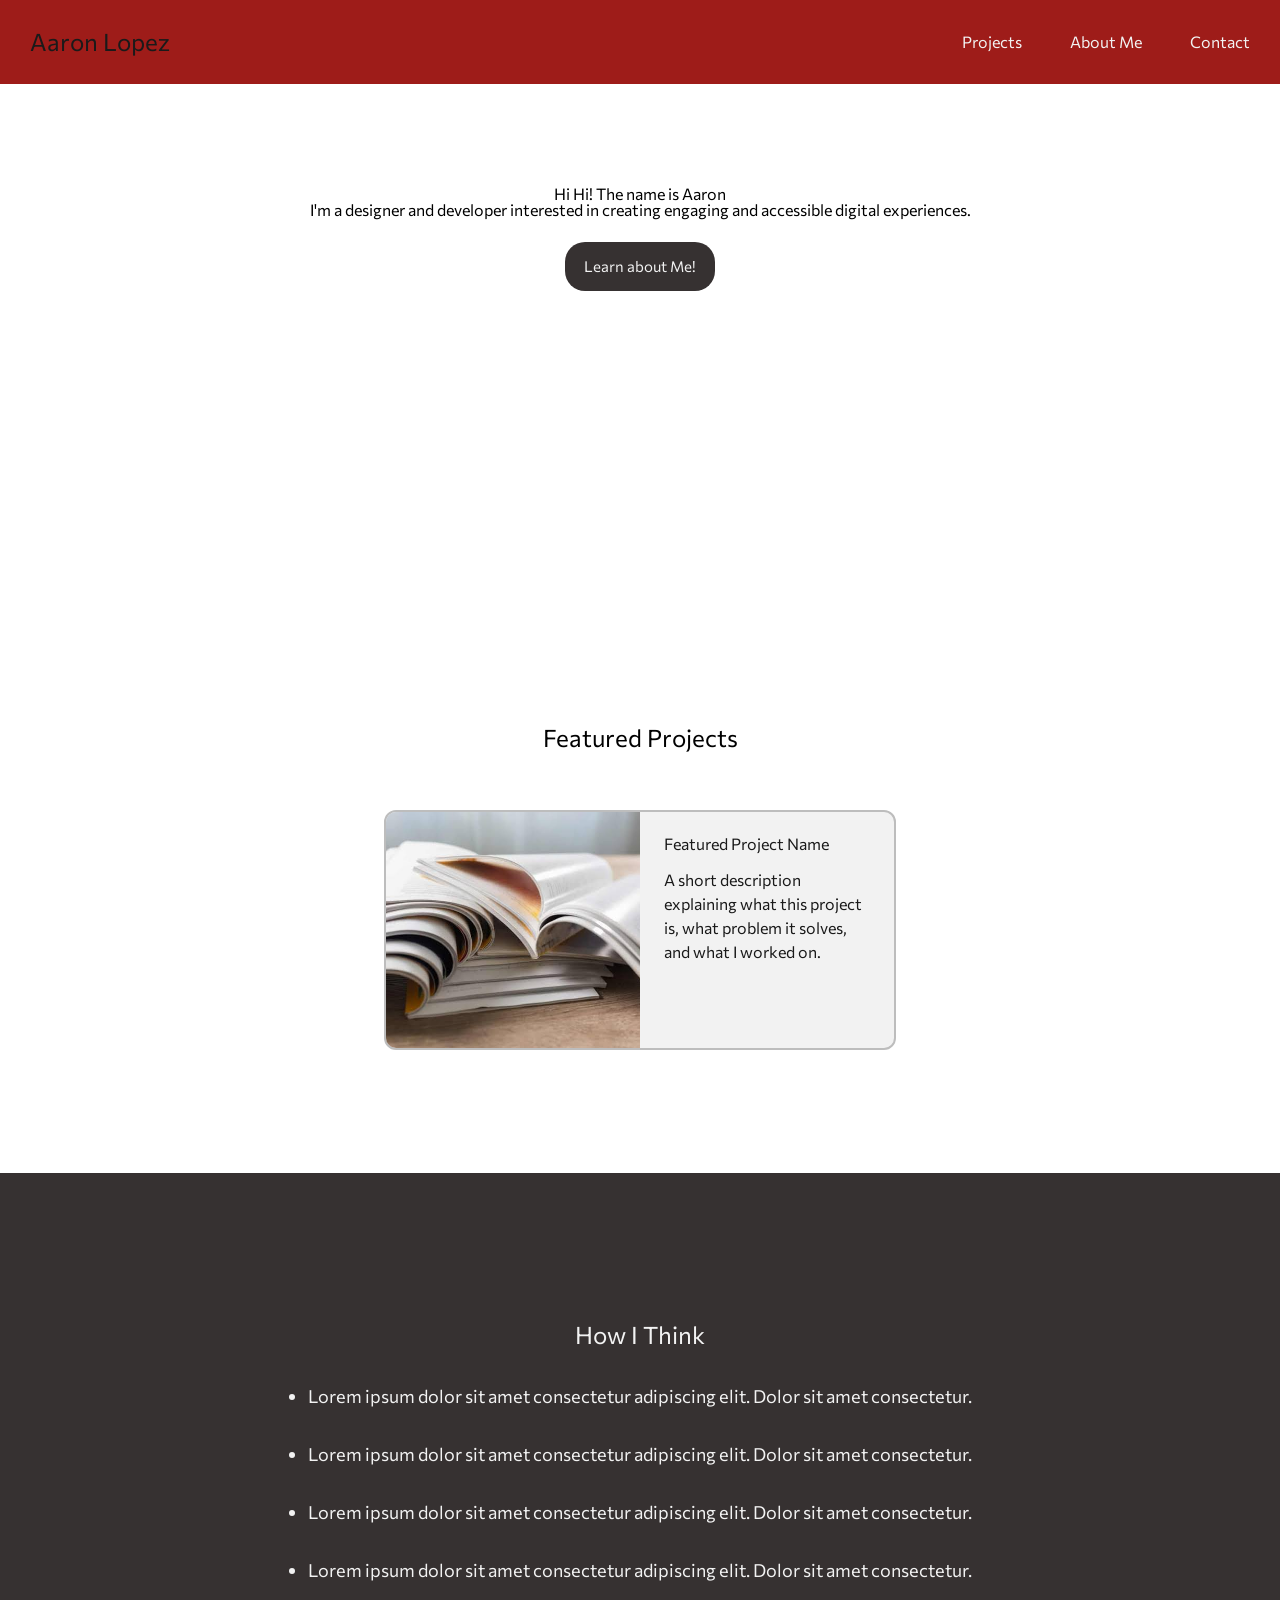
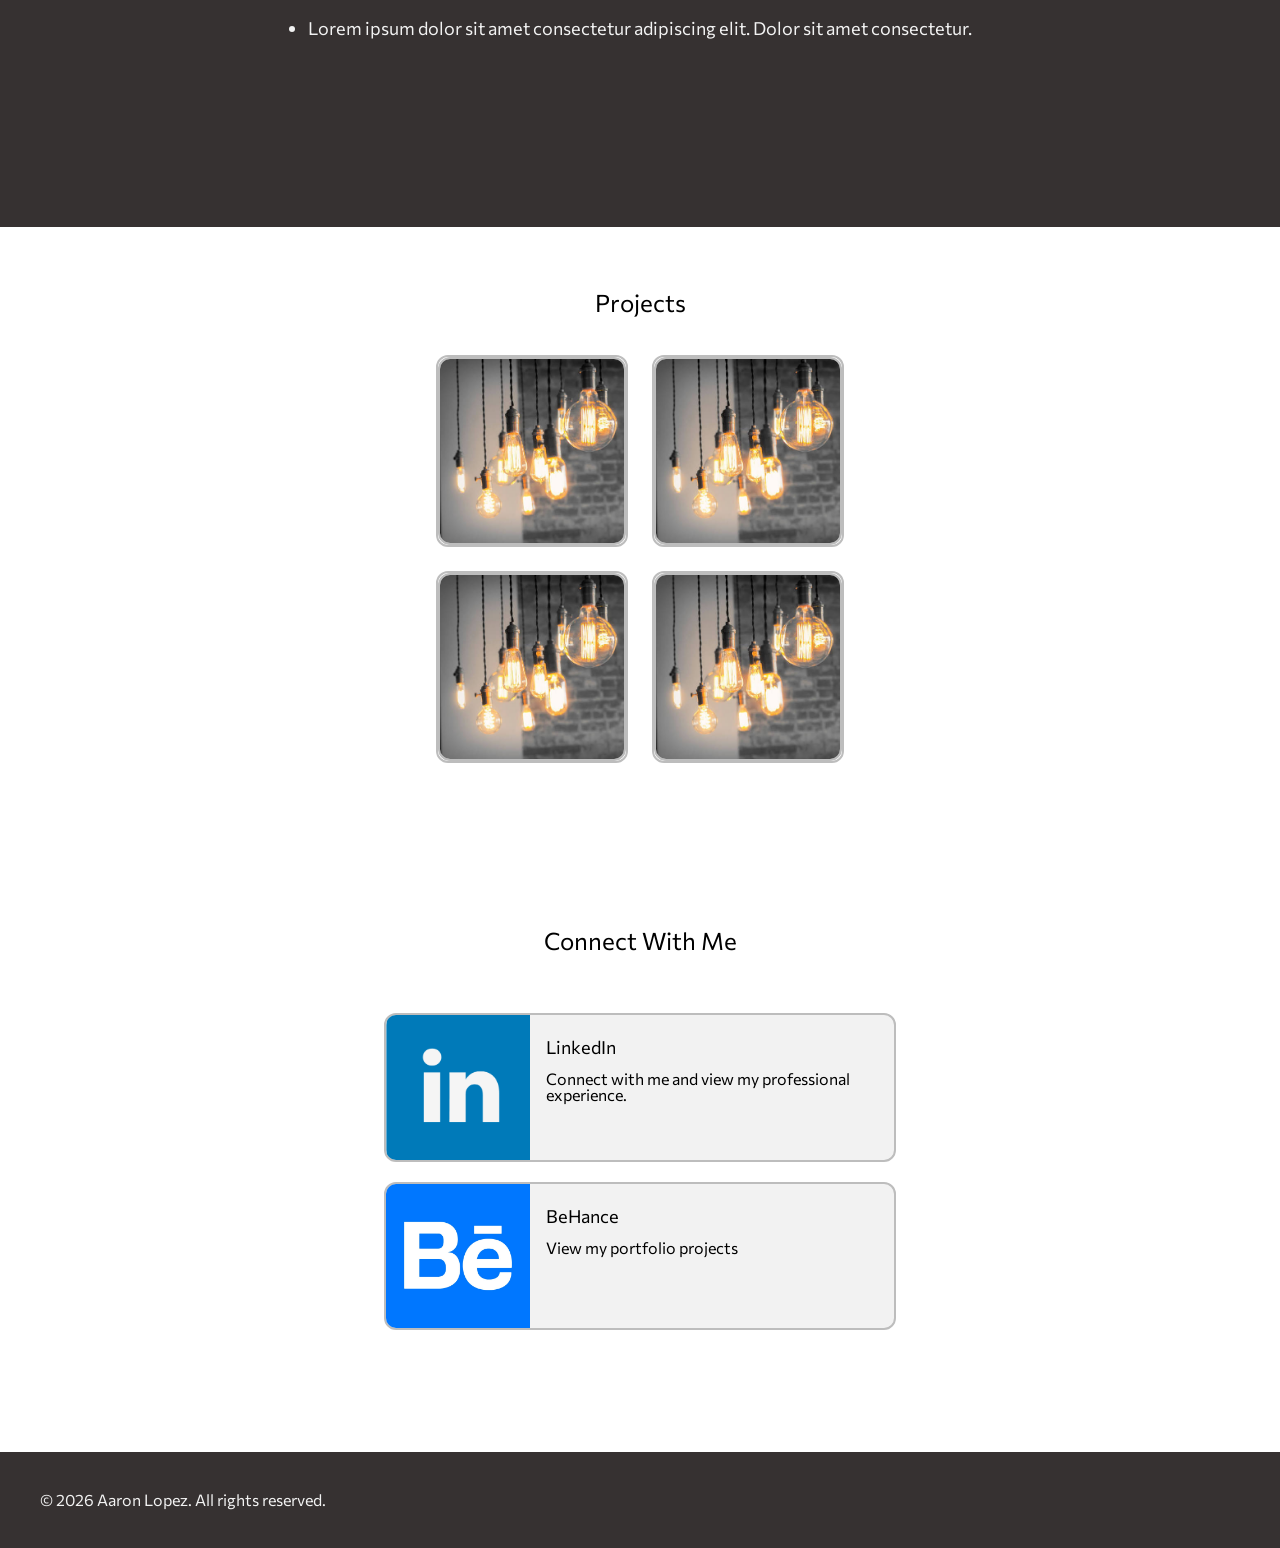
<file: index.html>
<!DOCTYPE html>
<html lang="en">

<head>
    <meta charset="UTF-8">
    <meta name="viewport" content="width=device-width, initial-scale=1.0">
    <meta name="description" content="Personal portfolio featuring my projects, skills, and work.">
    <title>My Portfolio</title>

    <link rel="stylesheet" href="styles.css">
</head>

<body>

    <!-- HEADER / NAVIGATION -->
    <header class="site-header">

    <a href="index.html" class="site-name">
        Aaron Lopez
    </a>

    <nav>
        <ul class="nav-list">
            <li><a href="projects.html">Projects</a></li>
            <li><a href="about.html">About Me</a></li>
            <li><a href="contact.html">Contact</a></li>
        </ul>
    </nav>

</header>


    <main>

        <!-- HERO -->
        <section class="hero">
            <h1>Hi Hi! The name is Aaron</h1>

            <p>
                I'm a designer and developer interested in creating
                engaging and accessible digital experiences.
            </p>

            <a href="projects.html" class="button">
                Learn about Me!
            </a>
        </section>


        <!-- FEATURED PROJECT -->
        
        
        <section class="featured">

           <h2> Featured Projects</h2>

                <a href="project-one.html" class="featured-card" tabindex="0">

                <img
                    src="images/paper.jpg"
                    alt="Preview of my featured project"
                >

                <div class="featured-card-content">
                <h3>Featured Project Name</h3>

                <p>
                    A short description explaining what this project is,
                    what problem it solves, and what I worked on.
                </p>

            
                </div>
                </a>
            </article>

        </section>


        <!-- SKILLS -->
        <section class="skills">

            <h2>How I Think</h2>

            <ul>
                <li>Lorem ipsum dolor sit amet consectetur adipiscing elit. Dolor sit amet consectetur.</li>
                <li>Lorem ipsum dolor sit amet consectetur adipiscing elit. Dolor sit amet consectetur.</li>
                <li>Lorem ipsum dolor sit amet consectetur adipiscing elit. Dolor sit amet consectetur.</li>
                <li>Lorem ipsum dolor sit amet consectetur adipiscing elit. Dolor sit amet consectetur.</li>
                <li>Lorem ipsum dolor sit amet consectetur adipiscing elit. Dolor sit amet consectetur.</li>
            </ul>

             <!--  <li>HTML</li>
                <li>CSS</li>
                <li>UX Design</li>
                <li>Game Design</li>
                <li>Prototyping</li> -->

        </section>

         <!-- PROJECT COLLECTION -->
        <section class="project">

            <h2>Projects</h2>

            <div class="project-grid">

                <!-- PROJECT CARD 1 -->
                <article class="project-card" tabindex="0">

                     <a href="project-one.html" class="project-card" >
            <img src="images/images.jpg" alt="Project One">
                
                <div class="project-card-text">
                    <h3>Project One</h3>
                    <p>View Project</p>
                </div>

        </a>
    </article>
        
        <article class="project-card" tabindex="0">
        
            <a href="project-two.html" class="project-card">
                <img src="images/images.jpg" alt="Project Two">

                <div class="project-card-text">
                    <h3>Project Two</h3>
                    <p>View Project</p>
                </div>
            </a>
        </article>

     <article class="project-card" tabindex="0">
        <a href="project-three.html" class="project-card">
            <img src="images/images.jpg" alt="Project Three">
             
            <div class="project-card-text">
                <h3>Project Three</h3>
                <p>View Project</p>
            </div>
        </a>
    </article>

    <article class="project-card" tabindex="0">
        <a href="project-four.html" class="project-card">
            <img src="images/images.jpg" alt="Project Four">
            
            <div class="project-card-text">
                <h3>Project Four</h3>
                <p>View Project</p>
            </div>
        </a>
      </article>
      
    </div>

</section>



        <!-- SOCIAL MEDIA -->
       
        
        <section class="social">

             <h2>Connect With Me</h2>

            <div class="card-grid">
                 
                 <a href="https://www.linkedin.com/" class="social-card-link" tabindex="0" target="_blank" rel="noopener noreferrer">
                
                     <article class="social-card" tabindex="0">
                        

                    <img
                        src="images/Screenshot 2026-10-12 223156.png"
                        alt=""
                    >
                    
                    <div class="social-card-content">

                    <h3>LinkedIn</h3>

                    <p>
                        Connect with me and view my professional experience.
                    </p>

                  
                    </div>
                </article>
                </a>


      <a href="https://www.behance.net/" class="social-card-link" target="_blank" rel="noopener noreferrer">
                
              <article class="social-card" tabindex="0">

                    <img
                        src="images/Behance-Logo-2020.jpg"
                        alt=""
                    >

                <div class="social-card-content">
                    
                    <h3>BeHance</h3>

                    <p>
                        View my portfolio projects
                    </p>

                   
                 </div>

                </article>
                </a>
            </div>

        </section>

    </main>


    <!-- FOOTER -->
    <footer>

        <p>
            &copy; 2026 Aaron Lopez. All rights reserved.
        </p>

    </footer>

</body>

</html>
</file>
<file: styles.css>
@import url('https://fonts.googleapis.com/css2?family=Commissioner:wght@100..900&display=swap');


@layer reset, base, layout, components, utilities, overrides;

/* RESET */

@layer reset    {

/* http://meyerweb.com/eric/tools/css/reset/ 
   v2.0 | 20110126
   License: none (public domain)
*/

html, body, div, span, applet, object, iframe,
h1, h2, h3, h4, h5, h6, p, blockquote, pre,
a, abbr, acronym, address, big, cite, code,
del, dfn, em, img, ins, kbd, q, s, samp,
small, strike, strong, sub, sup, tt, var,
b, u, i, center,
dl, dt, dd, ol, ul, li,
fieldset, form, label, legend,
table, caption, tbody, tfoot, thead, tr, th, td,
article, aside, canvas, details, embed, 
figure, figcaption, footer, header, hgroup, 
menu, nav, output, ruby, section, summary,
time, mark, audio, video {
	margin: 0;
	padding: 0;
	border: 0;
	font-size: 100%;
	font: inherit;
	vertical-align: baseline;
}
/* HTML5 display-role reset for older browsers */
article, aside, details, figcaption, figure, 
footer, header, hgroup, menu, nav, section {
	display: block;
}
body {
	line-height: 1;
}
ol, ul {
	list-style: none;
}
blockquote, q {
	quotes: none;
}
blockquote:before, blockquote:after,
q:before, q:after {
	content: '';
	content: none;
}
table {
	border-collapse: collapse;
	border-spacing: 0;
}

}

@layer base  {

    :root {
    
        /* Colors */
            --color-primary: #9E1C19;
            --color-secondary: #363131;
            --color-background: #E6E6E6;
            --color-font: #1A1A1A;
            --color-card: #F2F2F2;
            --color-accent: #BDBDBD;
            --color-active: #858383;


        /* Typography */
        /* "Commissioner font needs to be imported */

            --font-body: Commissioner, Arial,  ;
            --font-size-base: 16px;
            --font-size-large: 24px;
            --font-size-heading: 2rem;

        /* Spacing */

            --space-xs: 0.5rem;
            --space-sm: 1rem;
            --space-md: 1.5rem;
            --space-lg: 2rem;
            --space-lg2: 3rem;
            --space-xl: 4rem;

        /* Shape */
            --radius-small: 0.25rem;
            --radius-medium: 0.75rem;
            --radius-large: 1rem;

        /* Focus */
            --focus-color: #005fcc;
            --focus-width: 3px;
            --focus-offset: 3px;

            --content-max: 70rem;
            
    }

        * {
            box-sizing: border-box;
        }


        body {
            font-family: 'Commissioner'
        }

    
        h1 {

        }

        h2 {
            font-size: 24px;
            text-align: center;
            margin-bottom: 40px;

        }


        a {
            
            text-decoration: none;
        }

        header {           
            background: var(--color-primary);
            padding-bottom: 20px;
            padding: 30px;
            color: white;
            
        }

        nav {
            
        }

        nav ul {
          
        }

        

        section {


        }

        img {


        }

        footer {
            background-color: var(--color-secondary);
            color: var(--color-card);
            padding: 40px;

        }

}

@layer layout {


        main {
        inline-size: 100%;
        }

        .hero,
        .featured,
        .project,
        .social {
            inline-size: min(100% - 2rem, var(--content-max));
            margin-inline: auto;
            padding-block: clamp(3rem, 8vw, 8rem);
            padding-inline: var(--space-sm);
        }

        .hero {
            min-block-size: 60vh;
            block-size: auto;
            text-align: center;
        }


        .site-header {
             display: flex;
            flex-direction: column;
            align-items: flex-start;
            gap: var(--space-sm);
         

        }

        .hero p {
            padding-block-end: var(--space-md);
        }

        .featured, .social {
            display: flex;
            flex-direction: column;
            align-items: center;
        }

        .featured {
            container-type: inline-size;
        }

        /* .featured h2 {
            font-size: 24px;
            text-align: center;
            margin-bottom: 40px;
        } */

        .skills {
                padding: 150px;
                display: flex;
                flex-direction: column;
                align-items: center;
                background-color: var(--color-secondary);
                color: var(--color-card);


        }

        .skills li {
                font-size: 18px;
                margin-bottom: 40px;
                list-style-type: disc;
        }

        .project {
                max-width: 600px;
                margin: 0 auto;
                padding: var(--space-xl);
            }

        .project-grid {
            display: grid;
            grid-template-columns: repeat(auto-fit, minmax(12rem, 12rem));
            gap: var(--space-md);
            justify-content: center;
        }

        


    }


    @layer components {

        /* Nav Selection */

        .nav-list {
             display: flex;
             flex-wrap: wrap;
             gap: var(--space-sm);
        }



        .nav-list a {
            color: var(--color-card);
            text-decoration: none;


        }
        

        .site-name {
            color: var(--color-font);
            text-decoration: none;
            font-size: var(--font-size-large);
        }

        .nav-list li a:hover {
            background-color: white;
            padding: 10px;
            color: var(--color-font);



        }
    

    
        /* Button */
    
    
        .button {
            display: block;
            margin: 0 auto; 
            background-color: var(--color-secondary);
            border: 2px solid transparent;
            color: var(--color-card);
            padding: 15px;
            border-radius: 20px;
            font-size: 15px;
            width: 150px;
        }



        .button:hover {
            border: solid var(--color-secondary) 2px;
            background-color: var(--color-accent);
            color: var(--color-font);
            width: 150px;
        }


        .button:active {
            background-color: var(--color-active);
            color: var(--color-card);
        }


    /* Card */


        .featured-card, .social-card {
            border: solid var(--color-accent) 2px;
            border-radius: 7px;
            margin: 20px;
        }

        
        .featured-card:hover,
        .social-card:hover {
             transform: translateY(-15px);
             transition: all 0.3s ease;
             box-shadow: 0px 15px 20px rgba(0, 0, 0, 0.15);
        }

         .featured-card:active,
        .social-card:active {
            opacity: 70%;
        }



        .project-card:hover {
            transform: translateY(-7px);
            transition: all 0.3s ease;
            box-shadow: 0px 15px 20px rgba(0, 0, 0, 0.15);
    
             
            
        }

        .project-card:hover .project-card-text {
         opacity: 1;
        }


        .project-card:active {
             opacity: 70%;
        }


    /* Featured Card */

       .featured-card {
            
            display: grid;
            grid-template-columns: 1fr;
            inline-size: 100%;
            max-inline-size: 20rem;
            background: var(--color-card);
            color: var(--color-font);
            border: 2px solid var(--color-accent);
            border-radius: var(--radius-medium);
            overflow: hidden;
        }

        .featured-card img {
            width: 100%;
            height: 10rem;
            object-fit: cover;
        }

        .featured-card-content {
            padding: var(--space-md);
            min-block-size: 13rem;
        }

        .featured-card h3 {
            margin-block-end: var(--space-sm);
        }

        .featured-card p {
            line-height: 1.5;
        }
        

        .featured-card-content a {
            display: inline-block;
            margin-left: 75px;
            margin-top: 40px;
            grid-column: 2;
            grid-row: 3;
        }

       

    /* Project Card */
            .project-card img {
            display: block;
            width: 100%;
            height: 100%;
            object-fit: cover;
        }



            /* Figure out how to fix border */
        .project-card {
             position: relative;
             display: block;
             inline-size: 100%;
             aspect-ratio: 1;
             border-radius: var(--radius-medium);
             overflow: hidden;
             border: solid var(--color-accent) 2px;
        }

        .project-card-text {
            position: absolute;
            inset: 0;
            display: flex;
            flex-direction: column;
            justify-content: center;
            align-items: center;
            transition: all 0.3s ease;
            background: rgba(0, 0, 0, 0.6);
            color: white;

            opacity: 0;
     }


        .project-card-text p {
            padding-block-start: 40px;
            font-size: 14px;

        }

       

    /* Social Media Card */

        .social-card {
            display: grid;
            grid-template-columns: fit-content(9rem) minmax(0, 1fr);
            width: 100%;
            inline-size: 100%;
            max-inline-size: 32rem;
            min-block-size: 5rem;
            background: var(--color-card);
            border-radius: var(--radius-medium);
            overflow: hidden;
          
        }

        .social-card img {
              width: 100%;
              height: 100%;
              object-fit: cover;
             

        }

        .social-card-content {
             padding: var(--space-sm);

        }

        .social-card h3 {
            font-size: 18px;
            padding-top: 7px;
        }

        .social-card p {
            margin-top: 15px; 
        }

        .social-card a {
            display: inline-block;
        }

        .social-card-link {
            color: inherit;
            text-decoration: none;
        }



    }

@layer utilities {
   
    .text-center {
        text-align: center;
    }

  
    .margin-top-lg {
        margin-top: var(--space-lg);
    }

    .max-width-text {
        max-width: 65ch;
    }

}



@layer overrides {
    :focus-visible {
            outline: solid rgb(2, 157, 230) 2px;
            outline-offset: 4px;
    }
    

    .nav-list a[aria-current="page"] {
        font-weight: bold;
        border-bottom: 3px solid var(--color-card);
    }

}

/* Print Styles */

    @media print {

    body {
        background: white;
        color: black;
        font-size: 11pt;
        line-height: 1.4;
    }


    .site-header,
    .button {
        display: none;
    }


    /* Remove huge screen spacing */
    .hero,
    .featured,
    .skills,
    .project,
    .social {
        padding: 20px 0;
        margin: 0;
        height: auto;
    }


    /* Keep headings close to their content */
    h1,
    h2,
    h3 {
        break-after: avoid;
    }

    h2 {
        margin-bottom: 20px;
    }


    /* Don't split cards between two pages */
    .featured-card,
    .project-card,
    .social-card {
        break-inside: avoid;
    }


    /* Remove interactive screen effects */
    .featured-card,
    .project-card,
    .social-card {
        box-shadow: none;
        transform: none;
    }


    /* Make images safe for the printed page */
    img {
        max-width: 100%;
    }


    /* Keep the project cards in a clean grid */
    .project-grid {
        grid-template-columns: repeat(2, 200px);
        gap: 20px;
    }


    /* Hover doesn't exist on paper,
       so make project information visible */
    .project-card-text {
        opacity: 1;
    }

    .skills {
        background: white;
        color: black;
    }


    /* Make cards easier to see without backgrounds */
    .featured-card,
    .project-card,
    .social-card {
        border: 1px solid #777;
    }


    /* Remove unnecessary footer styling */
    footer {
        background: white;
        color: black;
        padding: 20px 0;
        border-top: 1px solid #777;
    }
}


/* Media Queries */

 @media (min-width: 45rem) {

        .site-header {
            flex-direction: row;
            justify-content: space-between;
            align-items: center;
        }

        .nav-list {
            gap: var(--space-lg2);
        }

    }

    @media (prefers-reduced-motion: reduce) {

    .featured-card,
    .project-card,
    .social-card,
    .project-card-text {
        transition: none;
    }

    .featured-card:hover,
    .project-card:hover,
    .social-card:hover {
        transform: none;
        border-color: var(--color-primary);
    }

}

/* Support Queries */

 @supports (container-type: inline-size) {

    .featured {
        container-type: inline-size;
    }

    @container (min-width: 32rem) {

        .featured-card {
            max-inline-size: 32rem;
            grid-template-columns: 1fr 1fr;
            min-block-size: 15rem;
    }

        .featured-card img {
            inline-size: 100%;
            block-size: 100%;
            object-fit: cover;
    }

        .featured-card-content {
            padding: var(--space-md);
    }

    }

}
</file>
